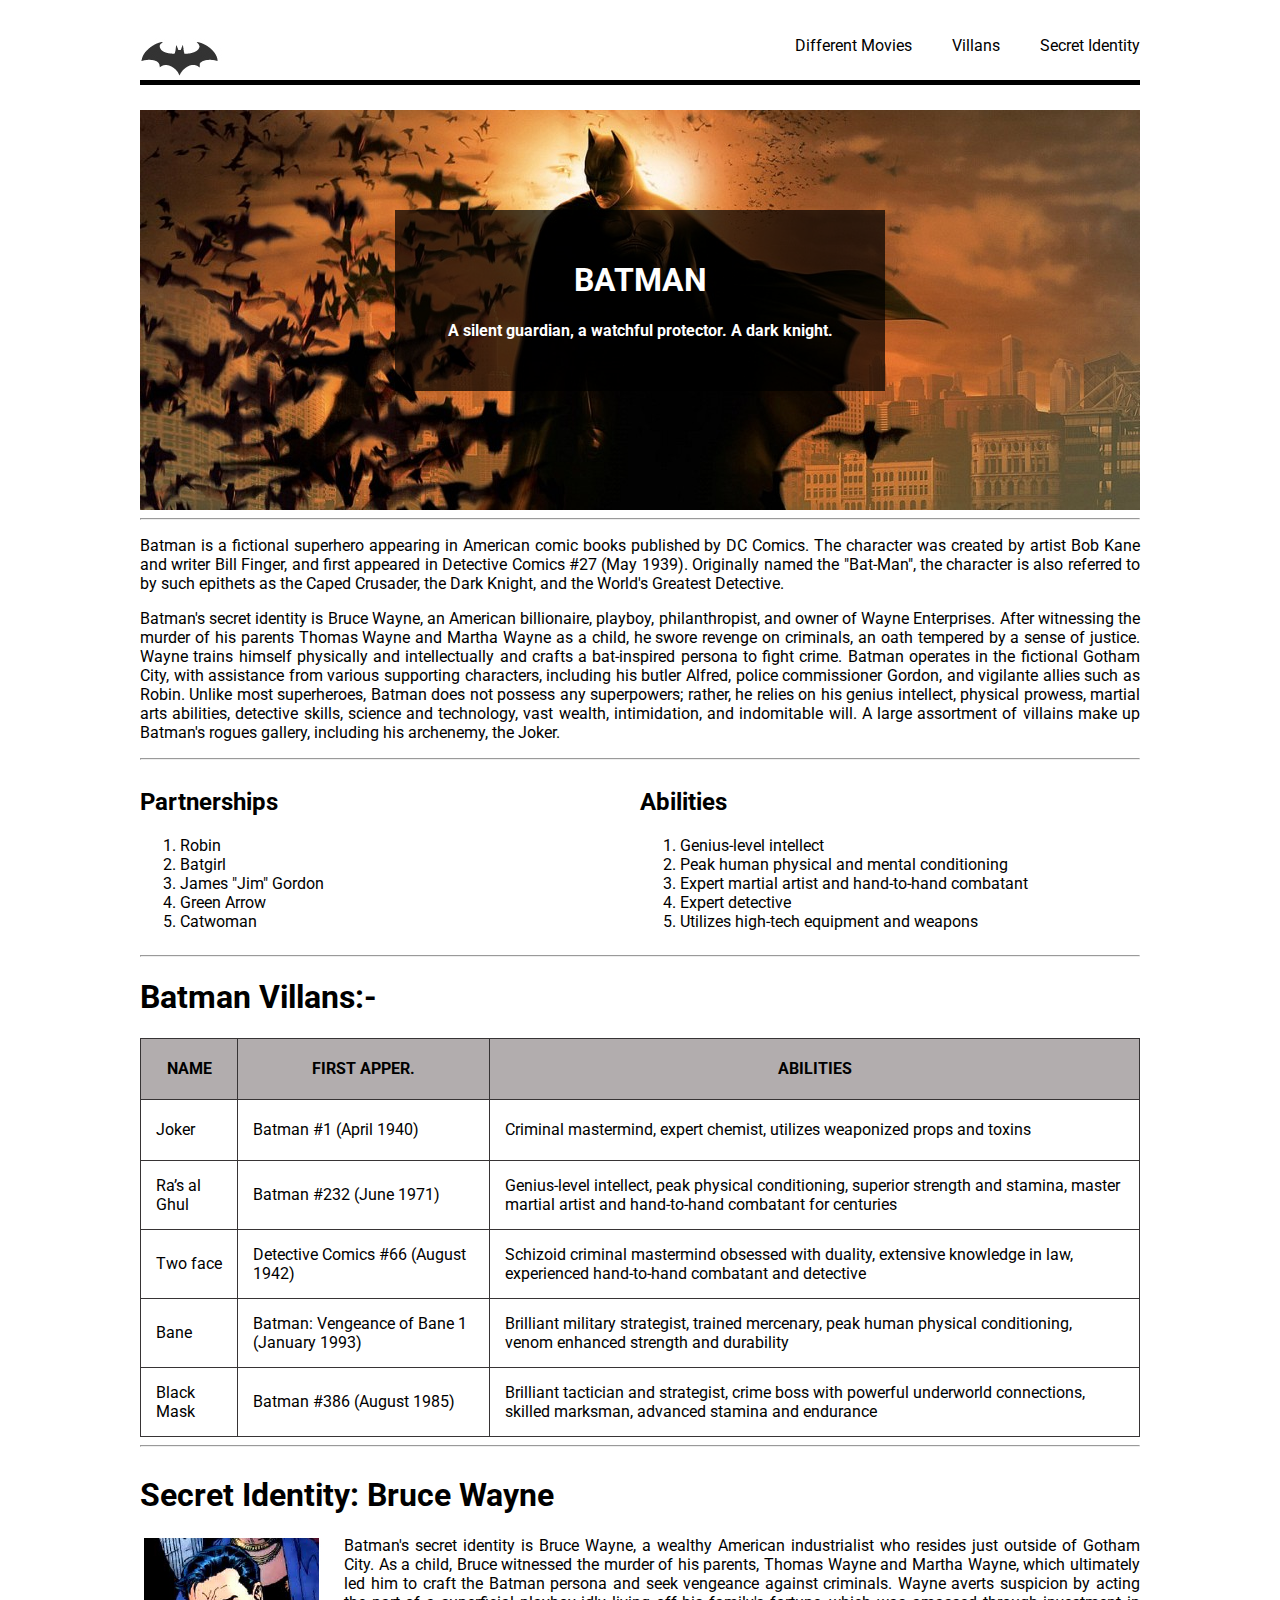
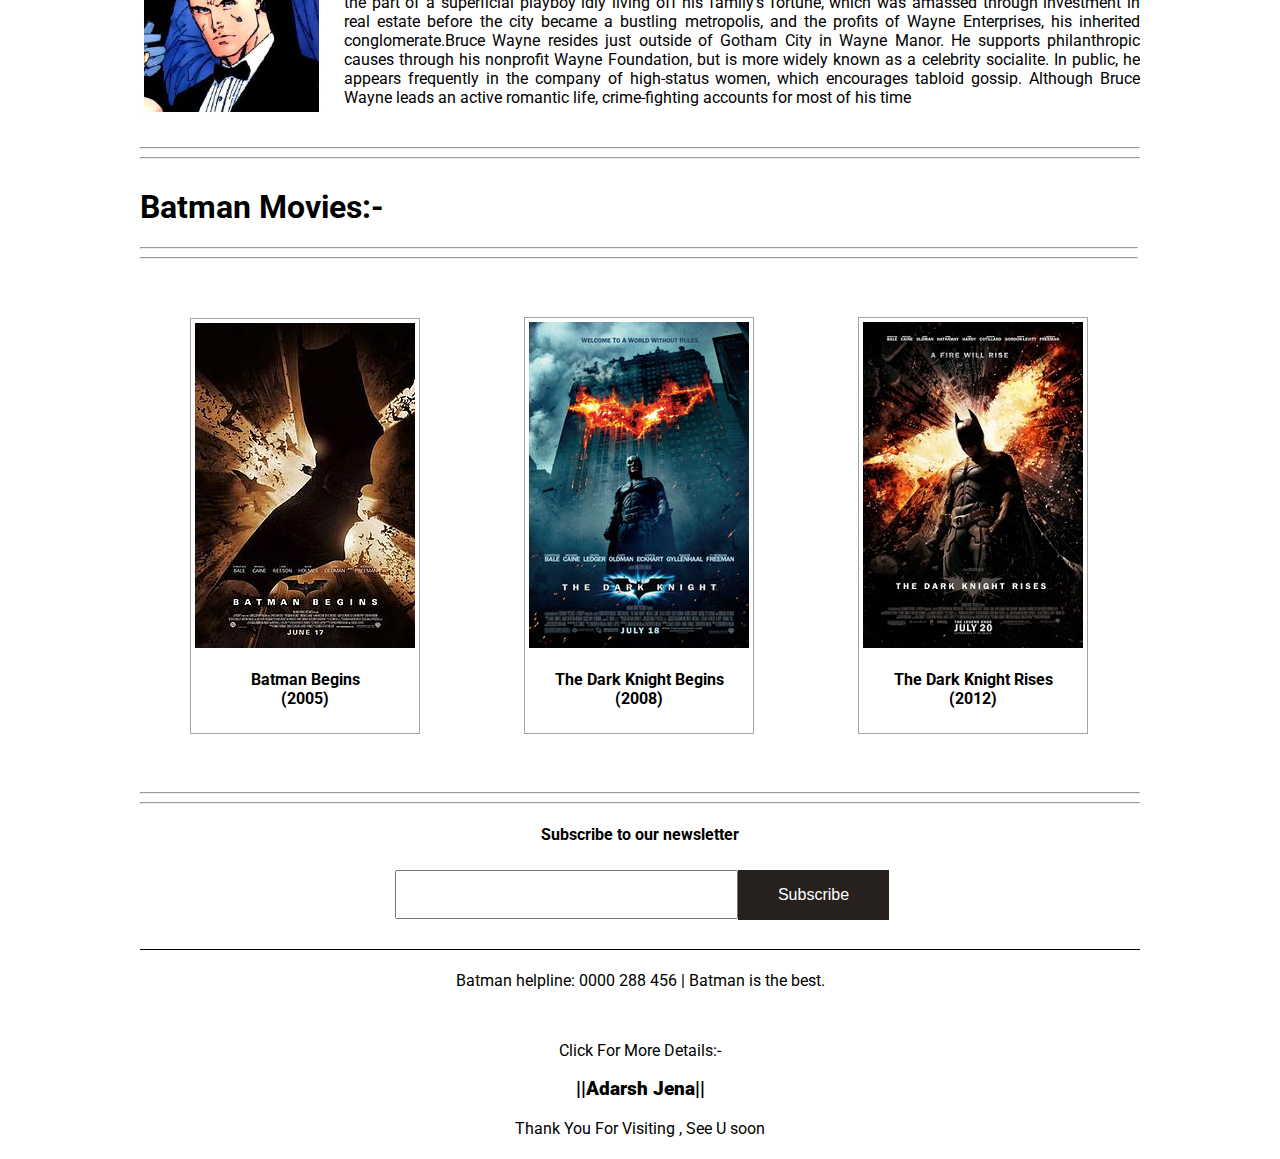
<file: index.html>
<!DOCTYPE html>

   <html>
    <head>
        <title>Batman</title>
        <style>
		   a:hover{
				color:#E3C094; }
			tr:hover{
				background-color:#F9F99E
			}
			.thumbnail:hover{
				background-color:#B0AEA4
			}

		</style>
        <link href="style.css" rel="stylesheet" type="text/css"/>
        <link href="https://fonts.googleapis.com/css?family=Roboto" rel="stylesheet">
    </head>
    <body class="container">
    	 <div class="header"> 
    	  <div class="logo">
	        <a href="https://www.google.com/search?q=batman&sxsrf=ALeKk013cmwL6ejavU8AvTLgNIqsXAzDMQ:1616098398076&source=lnms&tbm=isch&sa=X&ved=2ahUKEwj1ycHX07rvAhXVXCsKHaKOBaoQ_AUoAnoECAEQBA&biw=1432&bih=726" target="_blank"><img src="img/bat_logo.PNG"> </a> 
			 </div>
			<div>
			<nav>
				<ul >
					<li class="navig"><a href="#identity">Secret Identity</a></li>
					<li class="navig"><a href="#villans">Villans</a></li>
					<li class="navig"><a href="#movies">Different Movies</a></li>
				</ul>		
			</nav>
		  </div><br>
        </div>
	<div>
        <div id="background_image">       
            <center>
                <div id="content">
                    <h1>BATMAN</h1>
                    <h4>A silent guardian, a watchful protector. A dark knight.</h4>
                </div>
            </center>
        </div><hr>
        <div>
            <div> 
                <p>Batman is a fictional superhero appearing in American comic books published by DC Comics. The character was created by artist Bob Kane and writer Bill Finger, and first appeared in Detective Comics #27 (May 1939). Originally named the "Bat-Man", the character is also referred to by such epithets as the Caped Crusader, the Dark Knight, and the World's Greatest Detective.</p> 
                <p>
                    Batman's secret identity is Bruce Wayne, an American billionaire, playboy, philanthropist, and owner of Wayne Enterprises. After witnessing the murder of his parents Thomas Wayne and Martha Wayne as a child, he swore revenge on criminals, an oath tempered by a sense of justice. Wayne trains himself physically and intellectually and crafts a bat-inspired persona to fight crime. Batman operates in the fictional Gotham City, with assistance from various supporting characters, including his butler Alfred, police commissioner Gordon, and vigilante allies such as Robin. Unlike most superheroes, Batman does not possess any superpowers; rather, he relies on his genius intellect, physical prowess, martial arts abilities, detective skills, science and technology, vast wealth, intimidation, and indomitable will. A large assortment of villains make up Batman's rogues gallery, including his archenemy, the Joker. </p><hr>
            </div>
            <div class="list_box">
                <div class="box">
                    <h2>Partnerships</h2>

                    <ol>
                        <li>Robin</li>
                        <li>Batgirl</li>
                        <li>James "Jim" Gordon</li>
                        <li>Green Arrow</li>
                        <li>Catwoman</li>
                    </ol> 
                </div>

                <div  class="box"> 
                    <h2>Abilities</h2>

                    <ol>
                        <li>Genius-level intellect</li>
                        <li>Peak human physical and mental conditioning</li>
                        <li>Expert martial artist and hand-to-hand combatant</li>
                        <li>Expert detective</li>
                        <li>Utilizes high-tech equipment and weapons</li>
                    </ol>
                </div>
            </div><hr>

         <div id="villans">
			 <h1>Batman Villans:-</h1>
			<table>
				<tbody>
					<tr>
					   <th>NAME</th>
					   <th>FIRST APPER.</th>
					   <th>ABILITIES</th>
					</tr>
					<tr>
					   <td>Joker</td> <td>Batman #1 (April 1940)</td> <td>Criminal mastermind, expert chemist, utilizes weaponized props and toxins</td>
					</tr>
					<tr>
						<td>Ra’s al Ghul</td> <td>Batman #232 (June 1971)</td> <td>Genius-level intellect, peak physical conditioning, superior strength and stamina, master martial artist and hand-to-hand combatant for centuries</td>
					</tr>
					<tr>
					   <td>Two face</td> <td>Detective Comics #66 (August 1942)</td> <td>Schizoid criminal mastermind obsessed with duality, extensive knowledge in law, experienced hand-to-hand combatant and detective</td>	
					</tr>
					<tr>
						<td>Bane</td> <td>Batman: Vengeance of Bane 1 (January 1993)</td> <td>Brilliant military strategist, trained mercenary, peak human physical conditioning, venom enhanced strength and durability</td>
					</tr>
					<tr>
						<td>Black Mask</td> <td>Batman #386 (August 1985)</td> <td>Brilliant tactician and strategist, crime boss with powerful underworld connections, skilled marksman, advanced stamina and endurance</td>
					</tr>
				</tbody>
			</table>
		</div><hr>

            <div id="identity">
                <h1 >Secret Identity: Bruce Wayne</h1>
                <img src="img/wayne.PNG" alt="Bruce Wayne" id="image">

                <p>Batman's secret identity is Bruce Wayne, a wealthy American industrialist who resides just outside of Gotham City. As a child, Bruce witnessed the murder of his parents, Thomas Wayne and Martha Wayne, which ultimately led him to craft the Batman persona and seek vengeance against criminals. Wayne averts suspicion by acting the part of a superficial playboy idly living off his family's fortune, which was amassed through investment in real estate before the city became a bustling metropolis, and the profits of Wayne Enterprises, his inherited conglomerate.Bruce Wayne resides just outside of Gotham City in Wayne Manor. He supports philanthropic causes through his nonprofit Wayne Foundation, but is more widely known as a celebrity socialite. In public, he appears frequently in the company of high-status women, which encourages tabloid gossip. Although Bruce Wayne leads an active romantic life, crime-fighting accounts for most of his time  </p>     
            </div ><hr><hr>
            
         <div id="movies">  
           <h1>Batman Movies:-</h1><hr><hr>
            <div class="thumbnail">
				<a href="https://www.google.com/" target="_blank"><img src="img/batman_begins.jpg">
            	<h4> Batman Begins <br> (2005) </h4></a>
            </div>
            
            <div class="thumbnail">
				<a href="https://www.google.com/" target="_blank"><img src="img/dark_knight.jpg">
            	<h4> The Dark Knight Begins <br> (2008) </h4></a>
            </div>
            
            <div class="thumbnail">
				<a href="https://www.google.com/" target="_blank"><img src="img/dark_knight_r.jpg">
            	<h4> The Dark Knight Rises <br> (2012) </h4></a>
            </div>
         </div> <hr><hr>
         <div>
			<center>
			<h4> Subscribe to our newsletter</h4>
			<form>
			<input type="text">
			<input type="submit" value="Subscribe">
			</form>
			</center>
			</div>
		</div>
       </div>
        <footer>
			<p>Batman helpline: 0000 288 456 | Batman is the best.</p>	<br>
          <center>
           <p>Click For More Details:-</p>
           <p><a href="https://www.instagram.com/adarshnjena/" target="_blank"><h3>||Adarsh Jena||</h3></a></p>
           <p>Thank You For Visiting , See U soon</p>
          </center>
        </footer>
    </body>
</html>
</file>
<file: style.css>
body,html {
    width: 100%;
    height: 100%;
    scroll-behavior: smooth; 
}

body {
    margin: 0;
    padding: 0;
    color: #000;
    background: #ffffff;
    font-family: 'Roboto', sans-serif;
	max-width:1000px;
	
}

a{
	text-decoration: none;
	color: black
}

p{
    text-align: justify;
  
}

h3{
    font-weight: 900;
}

.container {
    padding:20px;
    margin: auto;
	width:100%;
    overflow-x: hidden;
}

#background_image {    
    height: 350px;
    padding-top: 50px; 
    background: url(./img/bat_cover.jpg);
    color:#FFFFFF ;
    margin: auto;
    margin-top: 25px;
}

.right{
    float: right;
}

.left{
    float: left;
}

#image{
    float:left;
    padding:0px 20px 20px 0px;
}

#content {
    background-color: rgba(0, 0, 0, 0.7);
    max-width: 450px;
    padding:30px 20px;
    margin-top:50px;
}

.list_box{
    width:100%;
    overflow:hidden;
}

.box{
    display: inline-block;
    width: 50%;
    float:left;
}


img{
    max-width: 100%; 
    height: auto;
    vertical-align: middle;
}

#identity {
    overflow: auto;
}

#movies{
	text-align: justify;
	display: inline-block;
}

.thumbnail{
	display: inline-block;
	height: auto;
	padding: 4px;
	margin-bottom: 20px;
    background-color: #fff;
    border: 1px solid #a4a4a4;
    text-align: center;
    color: #666;
    margin: 50px;
}

table{
	width:100%;
	
}

table , tr, th, td{
	padding:15px;
	border-collapse: collapse;
    border: 1px solid #373435;
    height: 30px;
	
}

th{
	background-color:#B2ADAE
}

.navig{
	float:right;
	list-style-type: none;
	display: inline-block;
	padding-left: 40px;
	color: #7A7374;
	

}

.logo{
	float: left;	
}
.header{
	padding-bottom:  25px;
	border-bottom: 5px solid;
		
}





input[type="text"] {
  padding: 14px 70px;
  font-size: 15px;
  margin-bottom: 30px;
}

input[type="submit"] {
	border: none;
	background-color: #26211f;
    color: white;
    font-size: 16px;
    margin: 4px -4px;
	padding: 16px 40px;
}



footer {
    padding: 5px 0;
    color:#000;
    border-top: 1px solid;
    margin: auto;
}

footer p {
	text-align: center;
}
</file>
